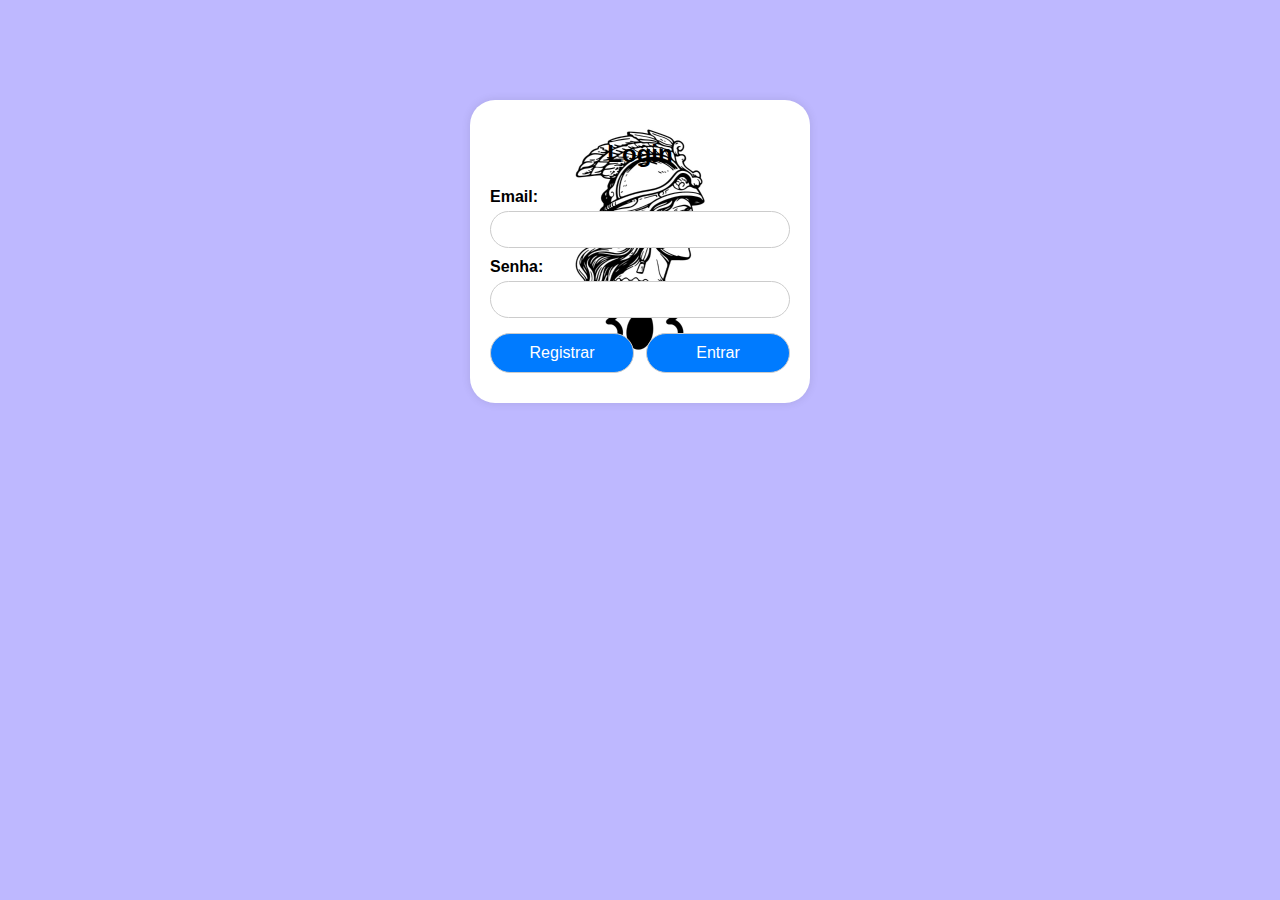
<file: index.html>
<!DOCTYPE html>
<html lang="pt-br">
<head>
  <meta charset="UTF-8">
  <meta name="viewport" content="width=device-width, initial-scale=1.0">
  <title>Login</title>
  <link rel="stylesheet" href="style.css">
  <link rel="icon" href="/img/LOGO303T.png">
</head>
<body>
  <div class="container">
    <h2>Login</h2>
    <form action="home.html" method="get">
        <label for="email">Email:</label>
        <input type="text" id="email" name="email" >
        <label for="senha">Senha:</label>
        <input type="password" id="senha" name="senha" >
        <div class="btn-group">
            <input type="submit" value="Registrar" class="btn" formaction="cadastro.html">
            <input type="submit" value="Entrar" class="btn">
        </div>
    </form>
</div>

  <script>
    // Adiciona um evento de clique ao botão de login
    document.getElementById('loginBtn').addEventListener('click', function() {
      // Redireciona para a página home.html
      window.location.href = 'home.html';
    });

    // Adiciona um evento de clique ao botão de registro
    document.getElementById('registerBtn').addEventListener('click', function() {
      // Redireciona para a página home.html
      window.location.href = 'cadastro.html';
    });
  </script>
</body>
</html>
</file>
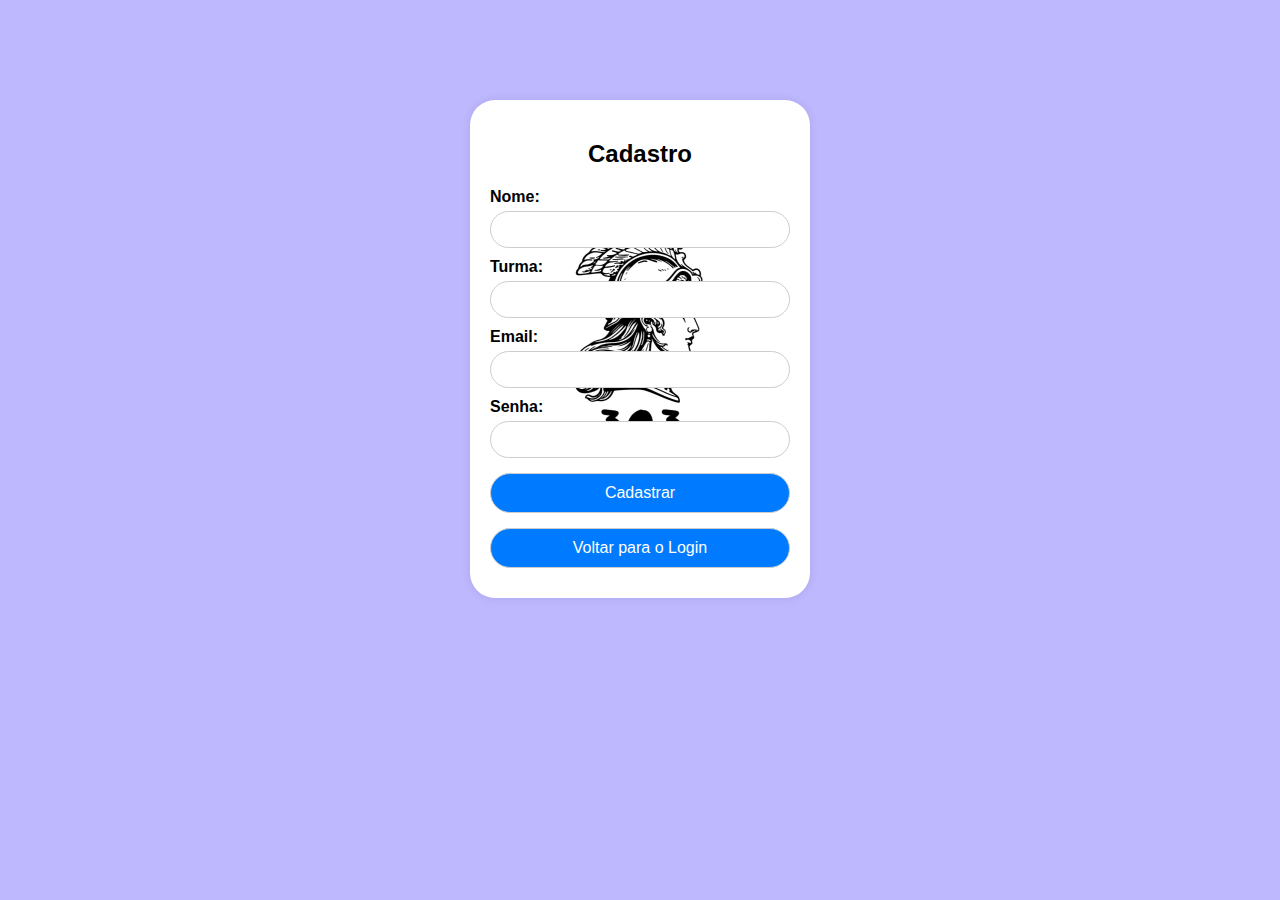
<file: cadastro.html>
<!DOCTYPE html>
<html lang="pt-br">
<head>
    <meta charset="UTF-8">
    <meta name="viewport" content="width=device-width, initial-scale=1.0">
    <title>Cadastro</title>
    <!-- <link rel="stylesheet" href="style.css"> -->
    <link rel="icon" href="/img/LOGO303T.png">
    <link rel="stylesheet" href="style.css">
</head>
<body>
    <div class="container">
        <h2>Cadastro</h2>
        <form action="index.html" method="get">
            <label for="nome">Nome:</label>
            <input type="text" id="nome" name="nome" alt="nome" required>
            <label for="turma">Turma:</label>
            <input type="text" id="turma" name="turma" required>
            <label for="email">Email:</label>
            <input type="text" id="email" name="email" required>
            <label for="senha">Senha:</label>
            <input type="password" id="senha" name="senha" required>
            <input type="submit" value="Cadastrar" class="btn">
        </form>
        <form action="index.html">
            <input type="submit" value="Voltar para o Login" class="btn">
        </form>
    </div>
</body>
</html>
</file>
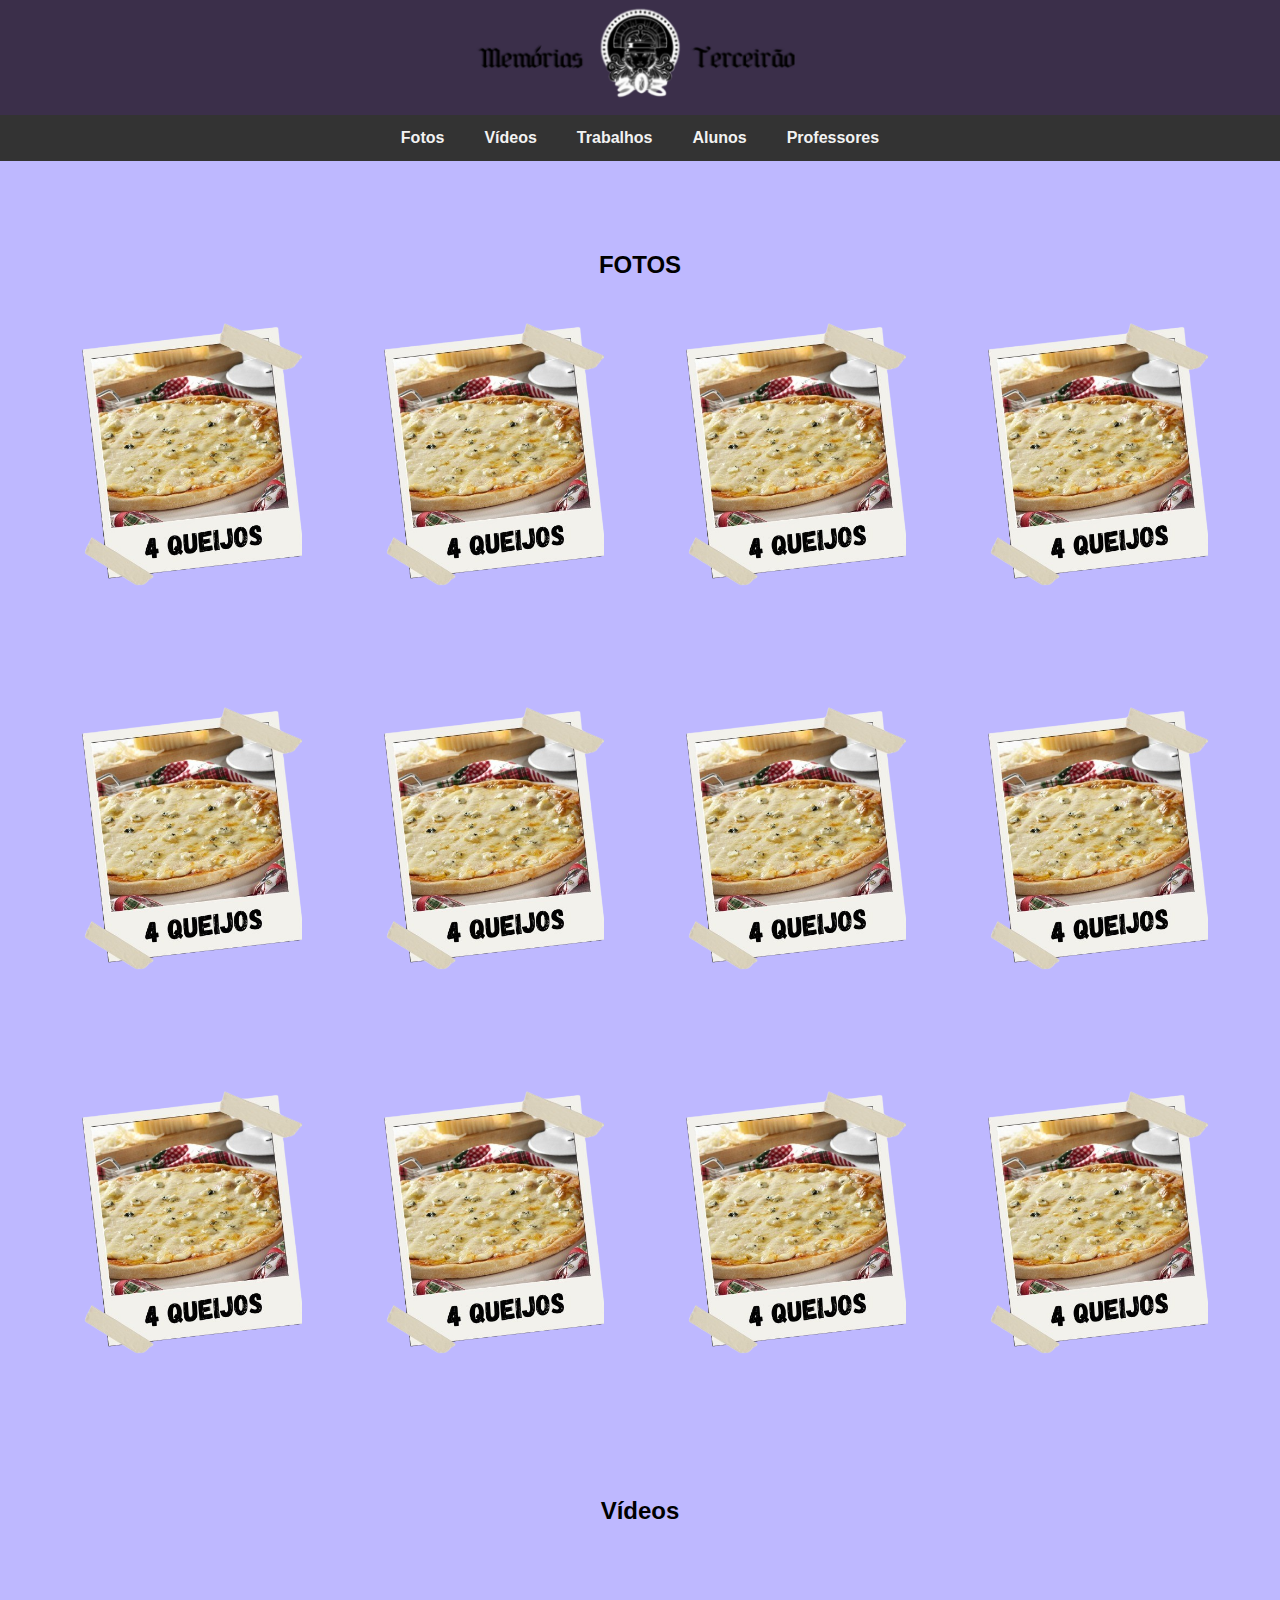
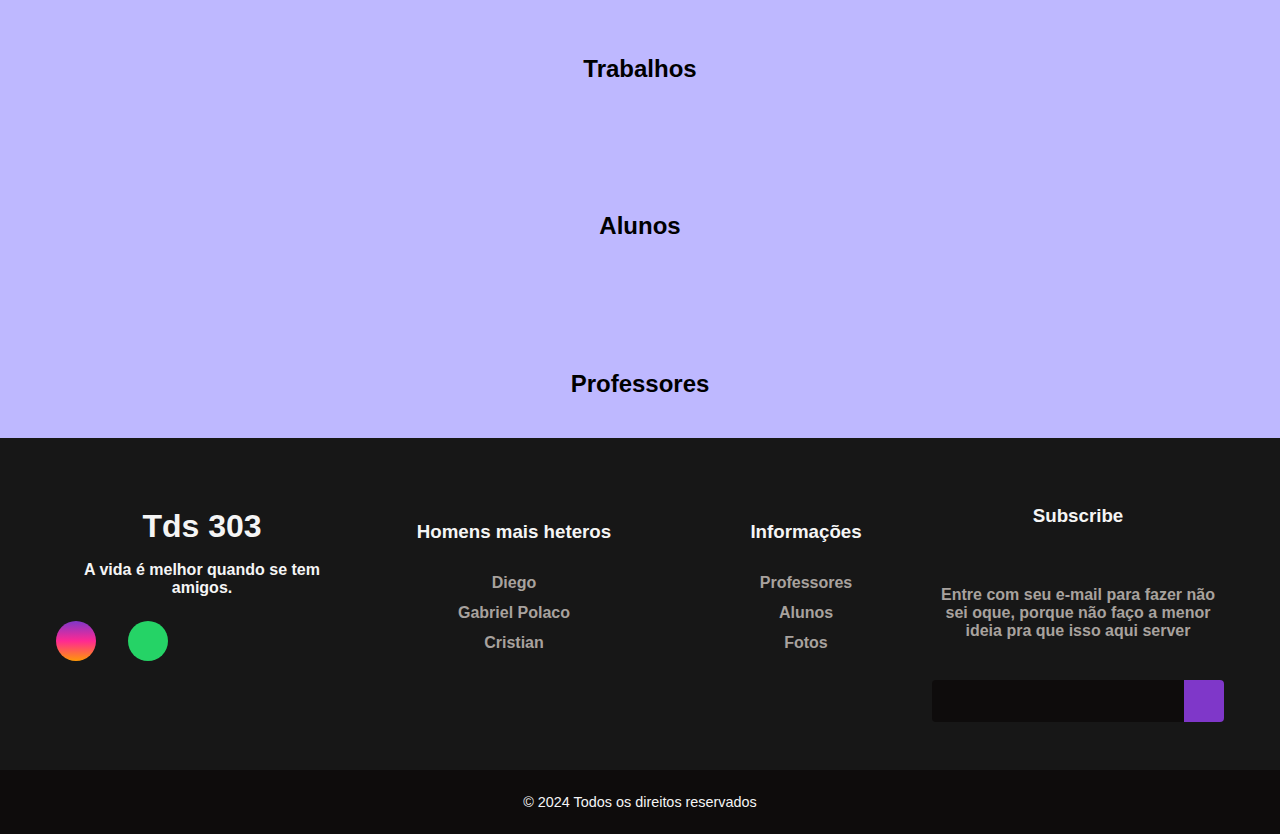
<file: home.html>
<!DOCTYPE html>
<html lang="pt-br">
<head>
  <meta charset="UTF-8">
  <meta name="viewport" content="width=device-width, initial-scale=1.0">
  <title>Memórias Terceirão</title>
  <link rel="stylesheet" href="style.css">
  <link rel="icon" href="/img/LOGO303T.png">
</head>
<body>
  <header>
    <img src="/img/Header.png" alt="memorias" class="logo">
  </header>
  

<div class="navbar">
  <a href="#fotos-turma">Fotos</a>
  <a href="#videos">Vídeos</a>
  <a href="#trabalhos">Trabalhos</a>
  <a href="#alunos">Alunos</a>
  <a href="#professores">Professores</a>
</div>
<!-- <div class="section" id="fotos-turma"></div>
<div class="container2">
  <div class="image-container">
      <img src="4qp.png" alt="Imagem 1">
  </div>
</div> -->
<div class="section" id="fotos-turma">
  <h2>FOTOS</h2>
</div>
<div class="gallery-container">

  <a href="4qp.png" class="gallery-items">
    <img src="4qp.png" alt="">
  </a>

  <a href="4qp.png" class="gallery-items">
    <img src="4qp.png" alt="">
  </a>


  <a href="4qp.png" class="gallery-items">
    <img src="4qp.png" alt="">
  </a>


  <a href="4qp.png" class="gallery-items">
    <img src="4qp.png" alt="">
  </a>


  <a href="4qp.png" class="gallery-items">
    <img src="4qp.png" alt="">
  </a>


  <a href="4qp.png" class="gallery-items">
    <img src="4qp.png" alt="">
  </a>

  <a href="4qp.png" class="gallery-items">
    <img src="4qp.png" alt="">
  </a>

  <a href="4qp.png" class="gallery-items">
    <img src="4qp.png" alt="">
  </a>

  <a href="4qp.png" class="gallery-items">
    <img src="4qp.png" alt="">
  </a>

  <a href="4qp.png" class="gallery-items">
    <img src="4qp.png" alt="">
  </a>

  <a href="4qp.png" class="gallery-items">
    <img src="4qp.png" alt="">
  </a>

  <a href="4qp.png" class="gallery-items">
    <img src="4qp.png" alt="">
  </a>



</div>

</main>



<!-- <div class="section" id="fotos-turma">
  <h2>Fotos</h2>
  <div class="turma-fotos" id="turma-fotos">  </div>
  <input type="file" id="inputFileTurma" accept="image/*" multiple>
  <button id="addFotosBtn">Adicionar Fotos</button>
</div> -->
<div class="section" id="videos">
  <h2>Vídeos</h2>
  <!-- Conteúdo da seção de vídeos -->
</div>

<div class="section" id="trabalhos">
  <h2>Trabalhos</h2>
  <!-- Conteúdo da seção de trabalhos -->
</div>

<div class="section" id="alunos">
  <h2>Alunos</h2>

    </div>

<div class="section" id="professores">
  <h2>Professores</h2>
  <!-- Conteúdo da seção de professores -->
</div>


<footer>
    <div id="footer_content">
      <div id="footer_contacts">
        <h1>Tds 303</h1>
        <p>A vida é melhor quando se tem amigos.</p>

        <div id="footer_social_media">
          <a href="https://www.instagram.com/terceiro_tds?utm_source=ig_web_button_share_sheet&igsh=ZDNlZDc0MzIxNw==" class="footer-link" id="instagram">
            <i class="fa-brands fa-instagram"></i>
          </a>
          <a href="#" class="footer-link" id="whatsapp">
            <i class="fa-brands fa-whatsapp"></i>
          </a>
        </div>
      </div>

      <ul class="footer-list">
        <li>
          <h3>Homens mais heteros</h3>
        </li>
        <li>
          <a href="#" class="footer-link">Diego</a>
        </li>
        <li>
          <a href="#" class="footer-link">Gabriel Polaco</a>
        </li>
        <li>
          <a href="#" class="footer-link">Cristian</a>
        </li>
      </ul>

      <ul class="footer-list">
        <li>
          <h3>Informações</h3>
        </li>
        <li>
          <a href="#" class="footer-link">Professores</a>
        </li>
        <li>
          <a href="#" class="footer-link">Alunos</a>
        </li>
        <li>
          <a href="#" class="footer-link">Fotos</a>
        </li>
      </ul>

      <div id="footer_subscribe">
        <h3>Subscribe</h3>

        <p>
          Entre com seu e-mail para fazer não sei oque, porque não faço a menor ideia pra que isso aqui server
        </p>

        <div id="input_group">
          <input type="email" id="email">
          <button>
            <i class="fa-regular fa-envelope"></i>
          </button>
        </div>
      </div>
    </div>

    <div id="footer_copyright">
      &#169
      2024 Todos os direitos reservados
    </div>
  </footer>




<!-- <footer>
    <p>Siga-nos no Instagram:</p>
    
    <a href="https://www.instagram.com/terceiro_tds?utm_source=ig_web_button_share_sheet&igsh=ZDNlZDc0MzIxNw==" target="_blank">
      <img class="instagram-icon" src="/img/instagram.png" alt="Instagram">
    </a>
  </footer> -->
<script>
  // Função para rolagem suave ao clicar nos links da barra de navegação
  document.querySelectorAll('.navbar a').forEach(anchor => {
    anchor.addEventListener('click', function(e) {
      e.preventDefault();
      
      const targetId = this.getAttribute('href').substring(1);
      const targetSection = document.getElementById(targetId);

      window.scrollTo({
        top: targetSection.offsetTop,
        behavior: 'smooth'
      });
    });
  });
  document.getElementById('addFotosBtn').addEventListener('click', function() {
  document.getElementById('inputFileTurma').click();
});

document.getElementById('inputFileTurma').addEventListener('change', function() {
  const turmaFotosContainer = document.getElementById('turma-fotos');
  const files = Array.from(this.files);

  files.forEach(file => {
    const reader = new FileReader();
    reader.onload = function(e) {
      const imgSrc = e.target.result;
      const turmaFoto = document.createElement('div');
      turmaFoto.classList.add('turma-foto');
      turmaFoto.innerHTML = `
        <img src="${imgSrc}">
        <button class="remover-foto-btn">Remover</button>
      `;
      turmaFotosContainer.appendChild(turmaFoto);
      
      // Adiciona um event listener para o botão de remover
      const removerBtn = turmaFoto.querySelector('.remover-foto-btn');
      removerBtn.addEventListener('click', function() {
        turmaFotosContainer.removeChild(turmaFoto);
      });
    };
    reader.readAsDataURL(file);
  });
});

function adicionarFoto(idElemento, caminhoFoto) {
    // Verificar se o elemento existe
    var elemento = document.getElementById(idElemento);
    if (!elemento) {
        console.error("Elemento não encontrado.");
        return;
    }
    
    // Criar um elemento de imagem
    var novaFoto = document.createElement("img");
    novaFoto.src = caminhoFoto;
    
    // Adicionar a nova foto ao elemento
    elemento.appendChild(novaFoto);
    
    // Adicionar um botão de remover
    var removerBtn = document.createElement("button");
    removerBtn.textContent = "Remover";
    removerBtn.addEventListener("click", function() {
        elemento.removeChild(novaFoto);
        elemento.removeChild(removerBtn);
    });
    elemento.appendChild(removerBtn);
}

function removerFoto(idElemento) {
    // Verificar se o elemento existe
    var elemento = document.getElementById(idElemento);
    if (!elemento) {
        console.error("Elemento não encontrado.");
        return;
    }
    
    // Remover a última foto do elemento, se existir
    if (elemento.lastChild) {
        elemento.removeChild(elemento.lastChild);
    }
}
var removerBtns = document.querySelectorAll('.remover-foto-btn');
    removerBtns.forEach(function(btn) {
      btn.style.backgroundColor = "#ff0000";
      btn.style.color = "#fff";
      btn.style.border = "none";
      btn.style.padding = "5px 10px";
      btn.style.borderRadius = "5px";
      btn.style.cursor = "pointer";
    });
</script>


</body>
</html>
</file>
<file: style.css>
/* @font-face{
  font-family: MinhaFonte;
  src: url('fonts/Por\ Siempre\ Gótica.ttf') format('truetype');
} USAREI DEPOIS, Pois tenho que ver com a turma sobre a fonte do site se será normal ou uma personalizada*/ 
:root {
  --color-neutral-0: #0e0c0c;
  --color-neutral-10: #171717;
  --color-neutral-30: #a8a29e;
  --color-neutral-40: #f5f5f5;

}


body {
    margin: 0;
    padding: 0;
    /* background-image: url(/img/background1.png); */
    background-color: #BEB8FF;
    background-repeat: no-repeat;
    background-size: cover;
    font-family: Arial, Helvetica, sans-serif;
    font-size: 16px; /* Tamanho base da fonte */
    font-weight: 600; /* Peso da fonte, 600 é considerado bold (negrito) */
}

  header {
    background-color: #3B2F4A;
    color: #E9E7C6;
    text-align: center;
    padding: 19px 0;
    position: relative;
    height: 77px; /* Altura aumentada para ilustração */
    display: flex;
    align-items: center;
    justify-content: center;
  }
  .logo {
    display: inline-block;
    max-width: 150%; /* Para garantir que o logotipo não estique */
    max-height: 150%; /* Para garantir que o logotipo não estique */
  }
  .container {
    width: 300px;
    margin: 100px auto;
    background-image: url('img/bg_login.png');
    background-color: #fff;
    background-position: center; /* Centraliza a imagem de fundo */
    padding: 20px;
    border-radius: 8px;
    box-shadow: 0 0 10px rgba(0, 0, 0, 0.1);
    display: flex;
    flex-direction: column;
    align-items: center;
    
}
.container h2 {
    text-align: center; /* Centraliza o título */
    
}
.container input[type="text"],
.container input[type="password"],
.container input[type="submit"] {
    width: 100%;
    padding: 10px;
    margin-top: 5px;
    margin-bottom: 10px;
    box-sizing: border-box;
}
.container .btn-group {
    width: 100%;
    display: flex;
    justify-content: space-between;
}
.container .btn {
    flex-basis: 48%; /* Define a largura de cada botão */
    padding: 8px; /* Ajusta o tamanho do botão */
    border-radius: 5px;
    background-color: #007bff;
    color: #fff;
    font-size: 16px;
    cursor: pointer;
    transition: background-color 0.3s;
}
.container .btn:hover {
    background-color: #0056b3;
}
  .navbar {
    background-color: #333;
    overflow: hidden;
    display: flex;
    justify-content: center; /* Centraliza horizontalmente */
  }
  .navbar a {
    display: block;
    color: #f2f2f2;
    text-align: center;
    padding: 14px 20px;
    text-decoration: none;
  }
  .navbar a:hover {
    background-color: #ddd;
    color: black;
  }
  .section {
    padding: 20px;
    margin-top: 50px; /* Espaço para a barra de navegação */
  }
  /* Estilos CSS para o ícone do Instagram */
  .instagram-icon {
    width: 55px;
    height: 45px;
    margin: 0 10px;
    display: flex;
  gap: 2rem;
  margin-top: 1.5rem;
  }
/* Formulário Login */
form {
  width: 300px;
  margin: 0 auto;
}
input[type="text"],
input[type="password"],
input[type="submit"] {
  width: 100%;
  padding: 10px;
  margin-top: 5px;
  margin-bottom: 10px;
  box-sizing: border-box;
}
input[type="submit"] {
  background-color: #007bff;
  color: #fff;
  cursor: pointer;
}
input[type="submit"]:hover {
  background-color: #0056b3;
}
/* CADASTRO */
.container {
  width: 300px;
  margin: 100px auto;
  background-image: url(/img/bg_login.png);
  background-repeat: no-repeat;
  background-color: #fff;
  padding: 20px;
  border-radius: 25px; /* Arredondando os cantos */
  box-shadow: 0 0 10px rgba(0, 0, 0, 0.1);
}

.container h2 {
  text-align: center;
}

.container input[type="text"],
.container input[type="password"],
.container input[type="submit"] {
  width: 100%;
  padding: 10px;
  margin-top: 5px;
  margin-bottom: 10px;
  box-sizing: border-box;
  border-radius: 25px; /* Arredondando os cantos */
  border: 1px solid #ccc;
}

.container .btn {
  width: 100%;
  padding: 10px;
  border: none;
  border-radius: 5px; /* Arredondando os cantos */
  background-color: #007bff;
  color: #fff;
  font-size: 16px;
  cursor: pointer;
  transition: background-color 0.3s;
}

.container .btn:hover {
  background-color: #0056b3;
}
.section{
  text-align: center;
}

header2 {
  height: 100px;
  display: flex;
  justify-content: center;
  align-items: center;
}

header2 h1 {
  font-family: Arial, Helvetica, sans-serif;
  font-size: 3rem;
  font-weight: 900;
  color: #ffffff
}

.gallery-container {
  display: flex;
  flex-wrap: wrap;
  justify-content: space-evenly;
  gap: 5vw;
  padding: 0 5vw;
}

.gallery-items {
  width: 230px;
  height: 320px;
}

.gallery-items img {
  width: 100%;
  height: 85%;
  object-fit: cover;


}

.gallery-items:hover {
  transform: scale(1.2);

}

footer {
  width: 100%;
  color: var(--color-neutral-40);
  text-align: center;
}

.footer-link {
  text-decoration: none;
}

#footer_content {
  background-color: var(--color-neutral-10);
  display: grid;
  grid-template-columns: repeat(4, 1fr);
  padding: 3rem 3.5rem;
}

#footer_contacts h1 {
  margin-bottom: 0.45rem;
}

#footer_social_media {
  display: flex;
  gap: 2rem;
  margin-top: 1.5rem;
}

#footer_social_media .footer-link {
  display: flex;
  align-items: center;
  justify-content: center;
  height: 2.5rem;
  width: 2.5rem;
  color: var(--color-neutral-40);
  border-radius: 50%;
  transition: all 0.4s;
}

#footer_social_media .footer-link i {
  font-size: 1.25rem;
}

#footer_social_media .footer-link:hover {
  opacity: 0.8;
}

#instagram {
  background: linear-gradient(#7f37c9, #ff2992, #ff9807);
}

#facebook {
  background-color: #4267b3;
}

#whatsapp {
  background-color: #25d366;
}

.footer-list {
  display: flex;
  flex-direction: column;
  gap: 0.75rem;
  list-style: none;
}

.footer-list .footer-link {
  color: var(--color-neutral-30);
  transition: all 0.4s;
}

.footer-list .footer-link:hover {
  color: #7f37c9;
}

#footer_subscribe {
  display: flex;
  flex-direction: column;
  gap: 1.5rem;
}

#footer_subscribe p {
  color: var(--color-neutral-30);
}

#input_group {
  display: flex;
  align-items: center;
  background-color: var(--color-neutral-0);
  border-radius: 4px;
}

#input_group input {
  all: unset;
  padding: 0.75rem;
  width: 100%;
}

#input_group button {
  background-color: #7f37c9;
  border: none;
  color: var(--color-neutral-40);
  padding: 0px 1.25rem;
  font-size: 1.125rem;
  height: 100%;
  border-radius: 0px 4px 4px 0px;
  cursor: pointer;
  transition: all 0.4s;
}

#input_group button:hover {
  opacity: 0.8;
}

#footer_copyright {
  display: flex;
  justify-content: center;
  background-color: var(--color-neutral-0);
  font-size: 0.9rem;
  padding: 1.5rem;
  font-weight: 100;
}

@media screen and (max-width: 768px) {
  #footer_content {
    grid-template-columns: repeat(2, 1fr);
    gap: 2rem;
  }
}

@media screen and (max-width: 426px) {
  #footer_content {
    grid-template-columns: repeat(1, 1fr);
    padding: 3rem 2rem;
  }
}


/* 
.container2 {
  display: flex;
  flex-wrap: wrap;
  justify-content: center;
}

.image-container {
  margin: 10px;
  text-align: center;
}

.image-container img {
  width: 310px;
  height: 310px;
} */





/* 
#fotos-turma {
  text-align: center;
}

#fotos-turma h2 {
  margin-bottom: 20px;
}
.turma-fotos {
  display: flex;
  flex-wrap: wrap;
  justify-content: center;
}

.turma-foto {
  width: 200px;
  margin: 10px;
  position: relative; 
}

.turma-foto img {
  width: 100%;
  height: auto;
  border: 8px solid #fff; 
  box-shadow: 0 4px 8px rgba(0, 0, 0, 0.1); 
}

#addFotosBtn {
  margin-top: 20px;
  padding: 10px 20px;
  background-color: #007bff;
  color: #fff;
  border: none;
  border-radius: 5px;
  cursor: pointer;
  transition: background-color 0.3s ease;
}

#addFotosBtn:hover {
  background-color: #0056b3;
}


#inputFileTurma {
  display: none;
}

.remover-foto-btn {
  position: absolute; 
  bottom: -20px; 
  left: 50%; 
  transform: translateX(-50%); 
  background-color: #ff0000; 
  color: #fff; 
  border: none;
  padding: 5px 10px; 
  border-radius: 5px; 
  cursor: pointer; 
  z-index: 1; 
}

.remover-foto-btn:hover {
  background-color: #cc0000; 
} */
</file>
